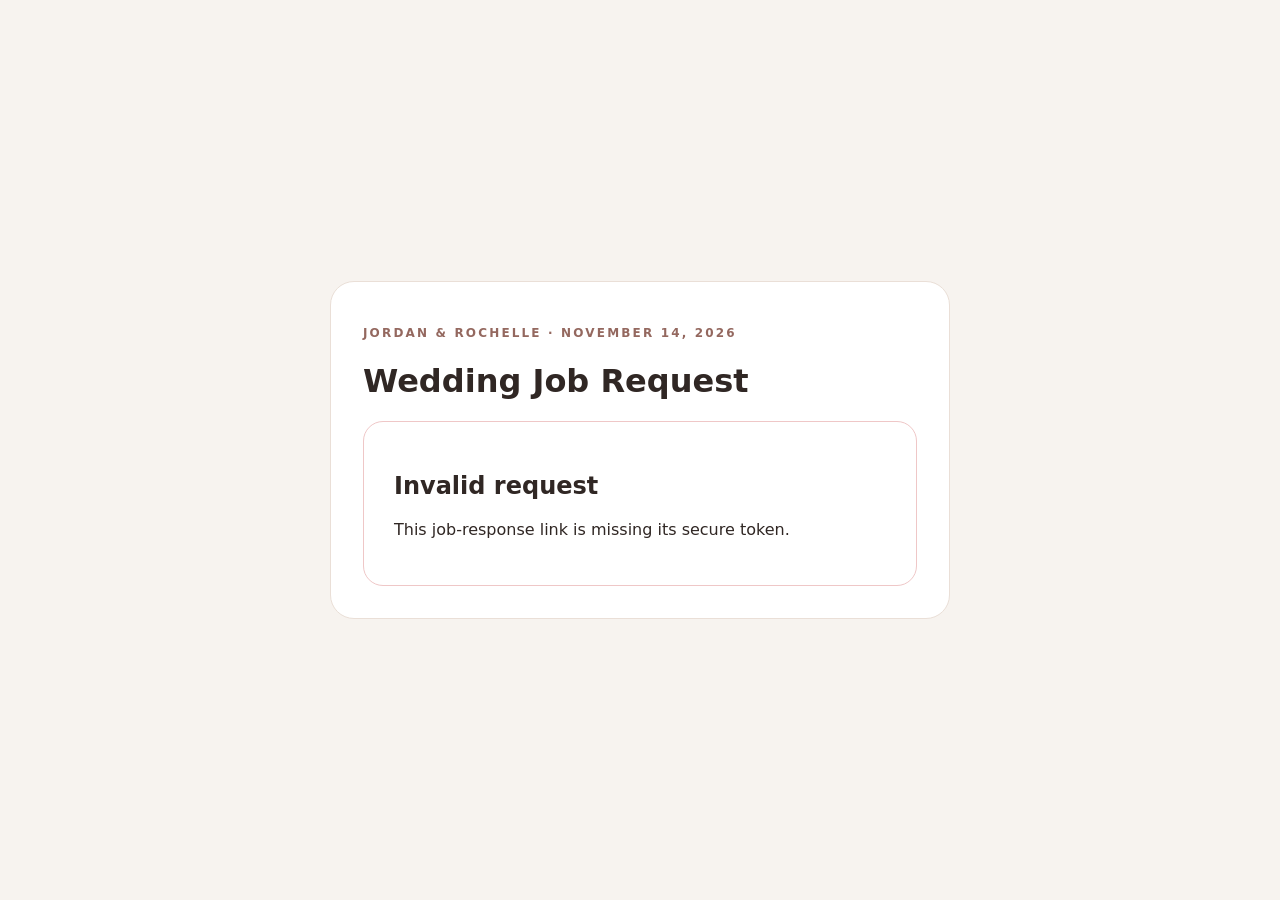
<file: job-response.html>
<!doctype html>
<html lang="en">
<head>
  <meta charset="UTF-8">
  <meta name="viewport" content="width=device-width,initial-scale=1">
  <meta name="robots" content="noindex,nofollow,noarchive">
  <meta name="referrer" content="no-referrer">
  <meta name="description" content="Wedding job response for Jordan and Rochelle">
  <title>Wedding Job Request · Jordan & Rochelle</title>
  <link rel="stylesheet" href="styles.css?v=1.1.3">
  <script src="config.js?v=1.1.3"></script>
</head>
<body>
  <div class="job-response-page">
    <main class="job-response-card">
      <p class="eyebrow">Jordan & Rochelle · November 14, 2026</p>
      <h1>Wedding Job Request</h1>
      <div id="job-response-content">
        <p>Choose how you'd like to respond to the wedding job request.</p>
        <div class="job-response-actions">
          <button class="primary" onclick="respondToJob('accepted')">Accept Job</button>
          <button class="secondary" onclick="respondToJob('declined')">Decline</button>
        </div>
      </div>
    </main>
  </div>
  <script>
    const cfg = window.WEDDING_CONFIG || {};
    const params = new URLSearchParams(location.search);
    const token = params.get('token') || '';
    const content = document.getElementById('job-response-content');

    if (!token) {
      content.innerHTML = '<div class="error-card"><h2>Invalid request</h2><p>This job-response link is missing its secure token.</p></div>';
    }

    async function respondToJob(action) {
      if (!token || !cfg.supabaseUrl || !cfg.supabaseAnonKey) return;
      const label = action === 'accepted' ? 'accept' : 'decline';
      if (!confirm(`Are you sure you want to ${label} this wedding job?`)) return;
      content.innerHTML = '<div class="loading-card">Saving your response…</div>';
      try {
        const response = await fetch(`${cfg.supabaseUrl}/functions/v1/job-response`, {
          method: 'POST',
          headers: {
            'Content-Type': 'application/json',
            'apikey': cfg.supabaseAnonKey
          },
          body: JSON.stringify({ token, action })
        });
        const result = await response.json().catch(() => ({}));
        if (!response.ok) throw new Error(result.error || 'Could not save your response.');
        const verb = action === 'accepted' ? 'accepted' : 'declined';
        content.innerHTML = `<div class="success-card"><div class="big-icon">♥</div><h2>Thank you!</h2><p>You have ${verb} <strong>${escapeHtml(result.job_title || 'the wedding job')}</strong>.</p><p>Jordan and Rochelle will see your response in their Wedding Command Center.</p><a class="secondary response-home-link" href="/">Return to Wedding Website</a></div>`;
      } catch (error) {
        content.innerHTML = `<div class="error-card"><h2>We couldn't save that response.</h2><p>${escapeHtml(error.message)}</p><button class="primary" onclick="location.reload()">Try Again</button></div>`;
      }
    }

    function escapeHtml(value='') {
      return String(value).replace(/[&<>'"]/g, c => ({'&':'&amp;','<':'&lt;','>':'&gt;',"'":'&#39;','"':'&quot;'}[c]));
    }
  </script>
</body>
</html>
</file>
<file: styles.css>
:root{font-family:Inter,ui-sans-serif,system-ui,-apple-system,BlinkMacSystemFont,"Segoe UI",sans-serif;color:#302724;background:#fffaf6;font-synthesis:none}*{box-sizing:border-box}body{margin:0;min-width:320px}button,input,textarea{font:inherit}button{cursor:pointer}.splash{min-height:100vh;display:grid;place-items:center;padding:24px;background:linear-gradient(135deg,#c9b1a6,#745f58);position:relative}.splash-overlay{position:absolute;inset:0;background:radial-gradient(circle at top,rgba(255,255,255,.22),transparent 55%)}.splash-card{position:relative;z-index:1;text-align:center;background:rgba(255,250,246,.93);padding:56px 38px;border-radius:28px;box-shadow:0 24px 70px rgba(35,25,22,.25);max-width:720px;width:100%}.splash h1{font-family:Georgia,serif;font-weight:400;font-size:clamp(3rem,8vw,6rem);margin:10px 0}.splash h1 span,.brand span{color:#9f675f}.eyebrow{text-transform:uppercase;letter-spacing:.18em;font-size:.75rem;font-weight:700;color:#94685f}.date{font-family:Georgia,serif;font-size:1.45rem}.location{display:flex;justify-content:center;align-items:center;gap:8px;color:#665650}.primary{border:0;border-radius:999px;background:#82584f;color:white;padding:14px 24px;font-weight:700;box-shadow:0 10px 25px rgba(130,88,79,.2)}.primary.large{padding:17px 30px;margin-top:18px}.site-header{position:sticky;top:0;z-index:10;display:flex;align-items:center;justify-content:space-between;padding:18px clamp(20px,5vw,70px);background:rgba(255,250,246,.94);backdrop-filter:blur(14px);border-bottom:1px solid #eadfd8}.brand{border:0;background:none;font-family:Georgia,serif;font-size:1.35rem}.desktop-nav{display:flex;gap:24px}.desktop-nav button,.mobile-nav button,footer button{border:0;background:none;color:#4e403c}.menu-button{display:none;border:0;background:none}.mobile-nav{display:none}.hero{max-width:1180px;margin:auto;min-height:62vh;display:grid;grid-template-columns:1fr 1fr;gap:50px;align-items:center;padding:70px 24px}.hero h2,.page-heading h2{font:400 clamp(2.5rem,6vw,4.6rem)/1 Georgia,serif;margin:10px 0 20px}.lead{font-size:1.1rem;line-height:1.8;color:#655651;max-width:620px}.hero-photo{min-height:420px;border-radius:32px}.placeholder-photo,.album-placeholder{display:grid;place-items:center;text-align:center;background:linear-gradient(145deg,#e6d7cf,#cbb4aa);color:#6a534c;padding:20px}.quick-grid{max-width:1180px;margin:0 auto 80px;padding:0 24px;display:grid;grid-template-columns:repeat(4,1fr);gap:18px}.info-card{border:1px solid #eadfd8;background:#fff;padding:28px;text-align:left;border-radius:20px;box-shadow:0 10px 28px rgba(70,45,38,.06)}.info-card span{color:#9b665c}.info-card p,.muted{color:#75655f;line-height:1.6}.content-page{max-width:980px;margin:auto;padding:65px 24px 90px}.page-heading{text-align:center;margin-bottom:38px}.rsvp-form{background:white;border:1px solid #eadfd8;border-radius:24px;padding:clamp(22px,5vw,44px);box-shadow:0 16px 45px rgba(68,43,35,.07)}.form-grid{display:grid;grid-template-columns:repeat(2,1fr);gap:18px;margin-bottom:30px}.field{display:flex;flex-direction:column;gap:8px}.field.wide{grid-column:1/-1}.field span{font-weight:700;font-size:.9rem}.field input,.field textarea{width:100%;border:1px solid #d8c9c2;border-radius:12px;padding:13px;background:#fffdfb}.choice-row{display:flex;gap:24px;flex-wrap:wrap;margin:16px 0 30px}.choice-row label{background:#f8efea;border-radius:14px;padding:14px 16px}.success-card,.empty-state{text-align:center;background:#fff;border:1px solid #eadfd8;border-radius:24px;padding:55px 30px}.success-card svg,.empty-state svg{color:#9b665c}.detail-card{display:flex;gap:20px;align-items:flex-start;background:white;border:1px solid #eadfd8;border-radius:20px;padding:26px;margin:16px 0}.detail-card svg{color:#9b665c;flex:none}.photo-grid{display:grid;grid-template-columns:repeat(3,1fr);gap:16px}.album-placeholder{aspect-ratio:1;border-radius:18px}.countdown-card{display:flex;align-items:center;justify-content:center;gap:18px;background:#82584f;color:#fff;border-radius:22px;padding:28px;margin-bottom:25px}.countdown-card strong{display:block;font:400 2rem Georgia,serif}.countdown-card span{opacity:.85}.admin-grid{display:grid;grid-template-columns:repeat(3,1fr);gap:16px}.admin-card{background:#fff;border:1px solid #eadfd8;border-radius:18px;padding:22px}.admin-card p{color:#75655f}footer{display:flex;gap:8px;align-items:center;justify-content:center;flex-wrap:wrap;border-top:1px solid #eadfd8;padding:24px;color:#6b5a54}footer button{text-decoration:underline;margin-left:14px}@media(max-width:780px){.desktop-nav{display:none}.menu-button{display:block}.mobile-nav{display:flex;position:sticky;top:69px;z-index:9;flex-direction:column;background:#fffaf6;border-bottom:1px solid #eadfd8;padding:12px 24px}.mobile-nav button{text-align:left;padding:12px 0}.hero{grid-template-columns:1fr;padding-top:45px}.hero-photo{min-height:300px}.quick-grid{grid-template-columns:1fr 1fr}.photo-grid,.admin-grid{grid-template-columns:1fr 1fr}}@media(max-width:520px){.splash-card{padding:42px 22px}.quick-grid,.form-grid,.photo-grid,.admin-grid{grid-template-columns:1fr}.field.wide{grid-column:auto}.choice-row{flex-direction:column}.hero h2,.page-heading h2{font-size:2.7rem}}
.big-icon{font-size:2rem;line-height:1}

.login-card{max-width:520px;margin:auto;background:#fff;border:1px solid #eadfd8;border-radius:24px;padding:34px;display:grid;gap:18px}.secondary{border:1px solid #cdbab1;border-radius:999px;background:#fff;color:#5d4943;padding:12px 20px;font-weight:700}.admin-top{display:flex;justify-content:space-between;align-items:start;gap:20px}.admin-top h2{font:400 clamp(2.2rem,5vw,4rem)/1 Georgia,serif;margin:8px 0}.stat-grid{display:grid;grid-template-columns:repeat(4,1fr);gap:14px;margin:20px 0}.stat-card{background:#fff;border:1px solid #eadfd8;border-radius:18px;padding:20px;text-align:center}.stat-card strong{display:block;font:400 2rem Georgia,serif}.stat-card span{color:#75655f}.admin-actions{display:flex;gap:12px;flex-wrap:wrap;margin:22px 0}.admin-section{background:#fff;border:1px solid #eadfd8;border-radius:20px;padding:24px;margin:18px 0}.table-wrap{overflow:auto}table{width:100%;border-collapse:collapse;min-width:650px}th,td{text-align:left;padding:12px;border-bottom:1px solid #eee2dc;font-size:.92rem}th{color:#6b5750}.error{color:#9c2f2f;background:#fff0f0;border-radius:10px;padding:10px}.error-card{background:#fff;border:1px solid #efc7c7;border-radius:20px;padding:30px}.rsvp-form button:disabled{opacity:.65;cursor:wait}@media(max-width:780px){.stat-grid{grid-template-columns:1fr 1fr}.admin-top{align-items:center}}@media(max-width:460px){.stat-grid{grid-template-columns:1fr}}

.admin-header{justify-content:space-between}.private-label{font-size:.82rem;font-weight:700;letter-spacing:.08em;text-transform:uppercase;color:#75655f;background:#f1e6e0;padding:8px 12px;border-radius:999px}@media(max-width:520px){.private-label{font-size:.67rem}.admin-header{gap:12px}}

/* Command Center v1 */
.command-layout{display:grid;grid-template-columns:250px minmax(0,1fr);min-height:calc(100vh - 132px);background:#f7f1ed}.command-sidebar{background:#342a27;color:#fff;padding:24px 14px;display:flex;flex-direction:column;gap:7px}.sidebar-wedding{padding:10px 14px 22px;border-bottom:1px solid rgba(255,255,255,.13);margin-bottom:9px}.sidebar-wedding span{display:block;text-transform:uppercase;letter-spacing:.12em;font-size:.68rem;opacity:.65}.sidebar-wedding strong{display:block;margin-top:6px;font-family:Georgia,serif;font-size:1.2rem}.sidebar-button,.sidebar-signout{border:0;background:transparent;color:rgba(255,255,255,.78);border-radius:12px;display:grid;grid-template-columns:26px 1fr auto;align-items:center;gap:8px;text-align:left;padding:12px 13px;font-weight:700}.sidebar-button:hover,.sidebar-button.active{background:rgba(255,255,255,.12);color:#fff}.sidebar-button b{background:#b86e62;color:#fff;border-radius:999px;padding:2px 8px;font-size:.75rem}.sidebar-icon{font-size:1rem;text-align:center}.sidebar-signout{margin-top:auto;display:block;border:1px solid rgba(255,255,255,.2)}.command-main{padding:clamp(22px,4vw,48px);min-width:0}.command-mobile-nav{display:none}.admin-view{max-width:1250px;margin:auto}.view-heading{display:flex;justify-content:space-between;gap:20px;align-items:flex-start;margin-bottom:28px}.view-heading h1{font:400 clamp(2.1rem,4vw,3.4rem)/1 Georgia,serif;margin:7px 0 10px}.view-heading p{margin:0;color:#75655f}.private-countdown{display:flex;align-items:baseline;gap:14px;background:linear-gradient(135deg,#82584f,#a66f63);color:#fff;border-radius:22px;padding:22px 28px;margin-bottom:20px;box-shadow:0 12px 30px rgba(85,49,43,.18)}.private-countdown span{text-transform:uppercase;letter-spacing:.11em;font-size:.72rem;opacity:.78}.private-countdown strong{font:400 2.5rem Georgia,serif}.private-countdown em{font-style:normal;opacity:.9}.metric-grid{display:grid;grid-template-columns:repeat(5,minmax(0,1fr));gap:13px}.metric-card{background:#fff;border:1px solid #eadfd8;border-radius:18px;padding:20px;min-width:0}.metric-card>span,.metric-card small{display:block;color:#75655f}.metric-card>span{font-weight:700;font-size:.82rem}.metric-card strong{display:block;font:400 2.2rem Georgia,serif;margin:9px 0 5px}.metric-card small{font-size:.72rem}.metric-alert{border-color:#d49b91;background:#fff8f6}.attention-grid{display:grid;grid-template-columns:minmax(280px,.8fr) minmax(360px,1.2fr);gap:18px;margin-top:18px}.admin-panel{background:#fff;border:1px solid #eadfd8;border-radius:20px;padding:22px;overflow:hidden}.panel-heading{display:flex;align-items:center;justify-content:space-between;gap:16px;margin-bottom:10px}.panel-heading h2{font:400 1.45rem Georgia,serif;margin:0}.panel-heading button{border:0;background:none;color:#82584f;font-weight:700}.attention-item{width:100%;display:flex;justify-content:space-between;gap:15px;border:0;border-top:1px solid #eee2dc;background:none;text-align:left;padding:16px 0}.attention-item b{color:#82584f}.recent-row{display:flex;align-items:center;justify-content:space-between;gap:15px;padding:13px 0;border-top:1px solid #eee2dc}.recent-row strong,.recent-row span{display:block}.recent-row span{font-size:.78rem;color:#75655f;margin-top:3px}.status-pill{display:inline-flex;align-items:center;border-radius:999px;padding:5px 9px;font-size:.7rem;font-weight:800;white-space:nowrap;background:#eee7e3;color:#65554f}.status-verified,.status-responded,.status-attending{background:#e3f2e9;color:#285a3b}.status-needs_review{background:#fff0d7;color:#7b5512}.status-rejected,.status-declined,.status-cancelled{background:#f9e1e1;color:#822e2e}.status-invited{background:#e8edf6;color:#38527f}.review-list{display:grid;gap:18px}.review-card{background:#fff;border:1px solid #eadfd8;border-radius:22px;padding:24px}.review-card-top{display:flex;align-items:flex-start;justify-content:space-between;gap:18px}.review-card-top h2{font:400 1.65rem Georgia,serif;margin:0 0 5px}.review-card-top p{margin:0;color:#75655f}.review-details{display:grid;grid-template-columns:repeat(4,1fr);gap:14px;margin:20px 0}.review-details>div{background:#faf5f2;border-radius:13px;padding:13px}.review-details span,.review-notes span,.match-row label>span{display:block;font-size:.7rem;text-transform:uppercase;letter-spacing:.08em;color:#8a7770;font-weight:800;margin-bottom:6px}.review-details strong{font-size:.88rem;line-height:1.5}.review-notes{border-left:3px solid #c99e93;padding-left:14px;margin:16px 0}.review-notes p{margin:0}.match-row{display:grid;grid-template-columns:1fr auto;gap:12px;align-items:end;background:#f7efeb;padding:16px;border-radius:15px}.match-row select,.toolbar input,.command-mobile-nav select{width:100%;border:1px solid #d8c9c2;border-radius:11px;padding:11px;background:#fff}.review-actions{display:flex;gap:10px;flex-wrap:wrap;margin-top:12px}.danger-button{border:1px solid #dca8a8;border-radius:999px;background:#fff5f5;color:#8d2d2d;padding:11px 18px;font-weight:700}.toolbar{margin-bottom:16px}.toolbar input{max-width:440px}.admin-empty{background:#fff}.loading-card{background:#fff;border:1px solid #eadfd8;border-radius:20px;padding:45px;text-align:center}.modal-backdrop{position:fixed;inset:0;z-index:100;background:rgba(30,22,20,.62);display:grid;place-items:center;padding:18px}.modal-card{width:min(720px,100%);max-height:92vh;overflow:auto;background:#fffaf6;border-radius:22px;padding:25px;box-shadow:0 25px 80px rgba(0,0,0,.3)}.modal-heading{display:flex;align-items:center;justify-content:space-between;margin-bottom:20px}.modal-heading h2{font:400 1.8rem Georgia,serif;margin:0}.modal-heading button{border:0;background:none;font-size:2rem}.modal-actions{display:flex;justify-content:flex-end;gap:10px}.checkbox-field{flex-direction:row;align-items:center}.checkbox-field input{width:auto}.checkbox-field span{font-weight:600}.admin-panel small{color:#75655f}
@media(max-width:1080px){.metric-grid{grid-template-columns:repeat(3,1fr)}.review-details{grid-template-columns:repeat(2,1fr)}}
@media(max-width:820px){.command-layout{display:block}.command-sidebar{display:none}.command-main{padding:24px 16px}.command-mobile-nav{display:block;margin-bottom:22px}.command-mobile-nav label{display:flex;flex-direction:column;gap:7px;font-weight:700}.attention-grid{grid-template-columns:1fr}.metric-grid{grid-template-columns:repeat(2,1fr)}}
@media(max-width:560px){.view-heading{display:block}.view-heading .primary,.view-heading .secondary{margin-top:14px}.metric-grid,.review-details{grid-template-columns:1fr}.match-row{grid-template-columns:1fr}.review-card{padding:18px}.private-countdown{flex-wrap:wrap}.modal-card .form-grid{grid-template-columns:1fr}.modal-actions{flex-direction:column-reverse}.modal-actions button{width:100%}}

/* Command Center v2 */
.heading-actions{display:flex;gap:10px;flex-wrap:wrap;justify-content:flex-end}.review-toolbar{display:flex;align-items:center;justify-content:space-between;gap:18px;margin-bottom:14px}.review-toolbar input{width:min(440px,100%);border:1px solid #d8c9c2;border-radius:12px;padding:12px;background:#fff}.review-toolbar span{color:#75655f;font-size:.85rem}.review-split{display:grid;grid-template-columns:310px minmax(0,1fr);gap:18px;align-items:start}.review-queue{background:#fff;border:1px solid #eadfd8;border-radius:20px;padding:8px;max-height:70vh;overflow:auto;position:sticky;top:20px}.queue-item{width:100%;display:block;text-align:left;border:0;background:transparent;border-radius:13px;padding:14px}.queue-item:hover,.queue-item.active{background:#f3e7e2}.queue-item strong,.queue-item span{display:block}.queue-item span{font-size:.76rem;color:#75655f;margin-top:5px;line-height:1.35}.queue-empty{padding:18px}.review-card-detail{margin:0}.table-actions{display:flex;gap:10px}.table-actions button{border:0;background:none;color:#82584f;font-weight:800;padding:3px}.table-actions .danger-text{color:#9a3e3e}.field select{width:100%;border:1px solid #d8c9c2;border-radius:11px;padding:11px;background:#fff;font:inherit}.toast-region{position:fixed;z-index:300;right:18px;bottom:18px;display:grid;gap:10px;pointer-events:none}.toast{max-width:min(420px,calc(100vw - 36px));background:#332a27;color:#fff;border-radius:13px;padding:13px 17px;box-shadow:0 14px 40px rgba(0,0,0,.25);opacity:0;transform:translateY(12px);transition:.22s ease}.toast.show{opacity:1;transform:none}.toast-error{background:#8d2d2d}
@media(max-width:980px){.review-split{grid-template-columns:260px minmax(0,1fr)}}
@media(max-width:760px){.review-split{grid-template-columns:1fr}.review-queue{position:static;max-height:250px}.review-toolbar{align-items:flex-start;flex-direction:column}.heading-actions{justify-content:flex-start}.view-heading{gap:14px}}

/* Command Center v0.3.0 — Guest Profiles */
.guest-toolbar{display:flex;align-items:center;justify-content:space-between;gap:16px;margin-bottom:14px}.guest-toolbar input{width:min(560px,100%);border:1px solid #d8c9c2;border-radius:12px;padding:12px;background:#fff}.guest-toolbar span{color:#75655f;font-size:.85rem}.guest-split{display:grid;grid-template-columns:330px minmax(0,1fr);gap:18px;align-items:start}.guest-list{background:#fff;border:1px solid #eadfd8;border-radius:20px;padding:8px;max-height:72vh;overflow:auto;position:sticky;top:20px}.guest-list-item{width:100%;display:grid;grid-template-columns:40px minmax(0,1fr) auto;align-items:center;gap:10px;text-align:left;border:0;background:transparent;border-radius:14px;padding:12px}.guest-list-item:hover,.guest-list-item.active{background:#f3e7e2}.guest-avatar{display:grid;place-items:center;width:40px;height:40px;border-radius:50%;background:#ead9d2;color:#69463f;font:600 1.15rem Georgia,serif}.guest-list-copy{min-width:0}.guest-list-copy strong,.guest-list-copy small{display:block}.guest-list-copy strong{overflow:hidden;text-overflow:ellipsis;white-space:nowrap}.guest-list-copy small{color:#75655f;font-size:.73rem;line-height:1.35;margin-top:4px}.guest-list-item .status-pill{font-size:.62rem;padding:4px 7px}.guest-empty{padding:18px}.guest-profile-card{background:#fff;border:1px solid #eadfd8;border-radius:22px;padding:26px}.guest-profile-header{display:flex;align-items:flex-start;justify-content:space-between;gap:18px;padding-bottom:22px;border-bottom:1px solid #eee2dc}.guest-profile-header h2{font:400 clamp(1.9rem,3vw,2.7rem) Georgia,serif;margin:4px 0 10px}.profile-pills{display:flex;gap:7px;flex-wrap:wrap}.profile-actions{display:flex;gap:8px;flex-wrap:wrap;justify-content:flex-end}.profile-info-grid{display:grid;grid-template-columns:repeat(2,minmax(0,1fr));gap:12px;margin:20px 0}.profile-info{background:#faf5f2;border-radius:14px;padding:15px}.profile-info span{display:block;font-size:.68rem;text-transform:uppercase;letter-spacing:.08em;color:#8a7770;font-weight:800;margin-bottom:7px}.profile-info strong{font-size:.9rem;line-height:1.5}.profile-section{padding:20px 0;border-top:1px solid #eee2dc}.profile-section-heading{display:flex;align-items:center;justify-content:space-between;gap:12px;margin-bottom:12px}.profile-section-heading h3{font:400 1.3rem Georgia,serif;margin:0}.profile-section-heading button{border:0;background:none;color:#82584f;font-weight:800}.private-note-copy{white-space:pre-wrap}.assignment-list{display:grid;gap:10px}.assignment-row{display:flex;align-items:center;justify-content:space-between;gap:16px;background:#faf5f2;border-radius:14px;padding:14px}.assignment-row strong,.assignment-row span{display:block}.assignment-row span{font-size:.78rem;color:#75655f;margin-top:4px}.assignment-row-actions{display:flex;align-items:center;gap:10px}.assignment-row-actions button{border:0;background:none;font-weight:800}.activity-list{display:grid}.activity-row{display:grid;grid-template-columns:18px 1fr;gap:10px;position:relative;padding:8px 0 15px}.activity-row:not(:last-child)::before{content:"";position:absolute;left:6px;top:22px;bottom:-2px;width:2px;background:#eadfd8}.activity-dot{width:12px;height:12px;border-radius:50%;background:#a66f63;margin-top:4px;z-index:1}.activity-row strong,.activity-row p,.activity-row small{display:block}.activity-row p{margin:3px 0;color:#75655f}.activity-row small{color:#96847d;font-size:.72rem}
@media(max-width:1000px){.guest-split{grid-template-columns:270px minmax(0,1fr)}}
@media(max-width:760px){.guest-split{grid-template-columns:1fr}.guest-list{position:static;max-height:280px}.guest-toolbar{align-items:flex-start;flex-direction:column}.guest-profile-header{flex-direction:column}.profile-actions{justify-content:flex-start}.profile-info-grid{grid-template-columns:1fr}}
@media(max-width:520px){.guest-profile-card{padding:18px}.assignment-row{align-items:flex-start;flex-direction:column}.assignment-row-actions{width:100%;justify-content:space-between}}

/* Command Center v0.4.0 — Wedding Jobs */
.job-metric-grid{display:grid;grid-template-columns:repeat(4,minmax(0,1fr));gap:14px;margin:0 0 18px}.job-toolbar{display:flex;align-items:center;justify-content:space-between;gap:16px;margin-bottom:14px}.job-toolbar input{width:min(560px,100%);border:1px solid #d8c9c2;border-radius:12px;padding:12px;background:#fff}.job-toolbar span{color:#75655f;font-size:.85rem}.job-split{display:grid;grid-template-columns:320px minmax(0,1fr);gap:18px;align-items:start}.job-list{background:#fff;border:1px solid #eadfd8;border-radius:20px;padding:8px;max-height:72vh;overflow:auto;position:sticky;top:20px}.job-list-item{width:100%;display:grid;grid-template-columns:minmax(0,1fr) auto;gap:12px;align-items:center;text-align:left;border:0;background:transparent;border-radius:14px;padding:14px}.job-list-item:hover,.job-list-item.active{background:#f3e7e2}.job-list-copy{min-width:0}.job-list-copy strong,.job-list-copy small{display:block}.job-list-copy strong{overflow:hidden;text-overflow:ellipsis;white-space:nowrap}.job-list-copy small{color:#75655f;font-size:.74rem;margin-top:4px;overflow:hidden;text-overflow:ellipsis;white-space:nowrap}.job-list-count{border-radius:999px;padding:5px 8px;font-size:.68rem;font-weight:800;white-space:nowrap}.job-list-count.open{background:#fff0d7;color:#7b5512}.job-list-count.filled{background:#e3f2e9;color:#285a3b}.job-empty{padding:18px}.job-detail-card{background:#fff;border:1px solid #eadfd8;border-radius:22px;padding:26px}.job-detail-header{display:flex;align-items:flex-start;justify-content:space-between;gap:18px;padding-bottom:22px;border-bottom:1px solid #eee2dc}.job-detail-header h2{font:400 clamp(1.9rem,3vw,2.7rem) Georgia,serif;margin:4px 0 10px}.job-info-grid{display:grid;grid-template-columns:repeat(3,minmax(0,1fr));gap:12px;margin:20px 0}.job-description{margin:0;white-space:pre-wrap;line-height:1.65;color:#554944}.job-detail .assignment-row-actions button{border:0;background:none;color:#82584f;font-weight:800}.job-detail .assignment-row-actions .danger-text{color:#9a3e3e}
@media(max-width:1050px){.job-metric-grid{grid-template-columns:repeat(2,minmax(0,1fr))}.job-split{grid-template-columns:270px minmax(0,1fr)}.job-info-grid{grid-template-columns:repeat(2,minmax(0,1fr))}}
@media(max-width:760px){.job-split{grid-template-columns:1fr}.job-list{position:static;max-height:280px}.job-toolbar{align-items:flex-start;flex-direction:column}.job-detail-header{flex-direction:column}.job-info-grid{grid-template-columns:1fr}.job-metric-grid{grid-template-columns:repeat(2,minmax(0,1fr))}}
@media(max-width:520px){.job-detail-card{padding:18px}.job-metric-grid{grid-template-columns:1fr}}

/* Command Center v0.5.0 — Registry Manager */
.registry-metric-grid{display:grid;grid-template-columns:repeat(3,minmax(0,1fr));gap:14px;margin:0 0 18px}.registry-toolbar{display:flex;align-items:center;justify-content:space-between;gap:16px;margin-bottom:14px}.registry-toolbar input{width:min(560px,100%);border:1px solid #d8c9c2;border-radius:12px;padding:12px;background:#fff}.registry-toolbar span{color:#75655f;font-size:.85rem}.registry-split{display:grid;grid-template-columns:320px minmax(0,1fr);gap:18px;align-items:start}.registry-list{background:#fff;border:1px solid #eadfd8;border-radius:20px;padding:8px;max-height:72vh;overflow:auto;position:sticky;top:20px}.registry-list-item{width:100%;display:grid;grid-template-columns:minmax(0,1fr) auto;gap:10px;align-items:center;text-align:left;border:0;background:transparent;border-radius:14px;padding:14px}.registry-list-item:hover,.registry-list-item.active{background:#f3e7e2}.registry-list-copy{min-width:0}.registry-list-copy strong,.registry-list-copy small{display:block}.registry-list-copy strong{overflow:hidden;text-overflow:ellipsis;white-space:nowrap}.registry-list-copy small{color:#75655f;font-size:.74rem;margin-top:4px;overflow:hidden;text-overflow:ellipsis;white-space:nowrap}.registry-visibility{display:inline-flex;align-items:center;border-radius:999px;padding:5px 9px;font-size:.67rem;font-weight:800;white-space:nowrap}.registry-visibility.visible{background:#e3f2e9;color:#285a3b}.registry-visibility.hidden{background:#f0ece9;color:#766862}.registry-empty{padding:18px}.registry-detail-card{background:#fff;border:1px solid #eadfd8;border-radius:22px;padding:26px}.registry-detail-header{display:flex;align-items:flex-start;justify-content:space-between;gap:18px;padding-bottom:22px;border-bottom:1px solid #eee2dc}.registry-detail-header h2{font:400 clamp(1.9rem,3vw,2.7rem) Georgia,serif;margin:4px 0 10px}.registry-detail-body{display:grid;grid-template-columns:220px minmax(0,1fr);gap:20px;padding-top:20px}.registry-detail-image img,.registry-large-placeholder{width:100%;aspect-ratio:1/1;object-fit:cover;border-radius:18px;background:#f4ebe6;border:1px solid #eadfd8}.registry-large-placeholder{display:grid;place-items:center;font-size:3.2rem}.registry-info-grid{margin-top:0}.registry-info-grid a{color:#82584f}.registry-action-grid{display:flex;gap:9px;flex-wrap:wrap}.registry-action-grid button:disabled{opacity:.45;cursor:not-allowed}.registry-preview-panel{margin-top:20px}.registry-preview-panel .panel-heading>div p{margin:4px 0 0}.registry-preview-grid{display:grid;grid-template-columns:repeat(auto-fill,minmax(190px,1fr));gap:12px}.registry-preview-card{border:1px solid #eadfd8;border-radius:14px;overflow:hidden;background:#fff}.registry-preview-card img,.registry-preview-placeholder{width:100%;aspect-ratio:4/3;object-fit:cover;background:#f5ece7}.registry-preview-placeholder{display:grid;place-items:center;font-size:2rem}.registry-preview-card div:last-child{padding:11px}.registry-preview-card strong,.registry-preview-card span{display:block}.registry-preview-card span{font-size:.72rem;color:#75655f;margin-top:4px}.public-registry-grid{display:grid;grid-template-columns:repeat(auto-fill,minmax(240px,1fr));gap:18px}.public-registry-card{background:#fff;border:1px solid #eadfd8;border-radius:20px;overflow:hidden;box-shadow:0 10px 28px rgba(64,44,37,.06)}.registry-image-wrap{width:100%;aspect-ratio:4/3;background:#f4ebe6;overflow:hidden}.registry-image-wrap img{width:100%;height:100%;object-fit:cover}.registry-image-placeholder,.registry-image-wrap.image-failed{display:grid;place-items:center;font-size:3rem}.public-registry-copy{padding:20px}.public-registry-copy h3{font:400 1.4rem Georgia,serif;margin:3px 0 9px}.public-registry-copy p{line-height:1.55}.registry-store{text-transform:uppercase;letter-spacing:.1em;font-size:.68rem;font-weight:800;color:#94685f;margin:0}.registry-link{display:inline-block;text-decoration:none;margin-top:8px}.field input[type=url]{width:100%}
@media(max-width:1000px){.registry-split{grid-template-columns:270px minmax(0,1fr)}.registry-detail-body{grid-template-columns:170px minmax(0,1fr)}}
@media(max-width:760px){.registry-split{grid-template-columns:1fr}.registry-list{position:static;max-height:280px}.registry-toolbar{align-items:flex-start;flex-direction:column}.registry-detail-header{flex-direction:column}.registry-detail-body{grid-template-columns:1fr}.registry-detail-image{max-width:280px}.registry-metric-grid{grid-template-columns:repeat(2,minmax(0,1fr))}}
@media(max-width:520px){.registry-detail-card{padding:18px}.registry-metric-grid{grid-template-columns:1fr}.registry-action-grid{display:grid}.registry-action-grid button{width:100%}}

/* v0.6.0 Photo Manager */
.photo-manager-split{display:grid;grid-template-columns:minmax(300px,430px) minmax(0,1fr);gap:18px;align-items:start}.photo-admin-grid{display:grid;grid-template-columns:repeat(2,minmax(0,1fr));gap:10px;max-height:720px;overflow:auto;padding-right:4px}.photo-admin-tile{padding:0;border:1px solid #eadfd8;background:#fff;border-radius:16px;overflow:hidden;text-align:left;cursor:pointer;transition:.16s ease}.photo-admin-tile:hover,.photo-admin-tile.active{border-color:#aa7c72;box-shadow:0 8px 24px rgba(76,50,43,.09);transform:translateY(-1px)}.photo-admin-tile>img,.photo-admin-tile>.photo-placeholder{width:100%;aspect-ratio:4/3;object-fit:cover;background:#f4ebe6;border-radius:0}.photo-placeholder{display:grid;place-items:center;font-size:2rem}.photo-tile-copy{display:block;padding:10px}.photo-tile-copy strong,.photo-tile-copy small{display:block}.photo-tile-copy strong{font-size:.83rem;white-space:nowrap;overflow:hidden;text-overflow:ellipsis}.photo-tile-copy small{font-size:.68rem;color:#786760;margin-top:4px}.photo-detail-card{background:#fff;border:1px solid #eadfd8;border-radius:22px;padding:26px}.photo-detail-image{padding:20px 0}.photo-detail-image img,.photo-detail-image .photo-placeholder{width:100%;max-height:560px;aspect-ratio:auto;object-fit:contain;border-radius:18px;background:#f5ece7}.photo-detail-image .photo-placeholder{height:360px}.photo-preview-panel{margin-top:20px}.photo-preview-grid{display:grid;grid-template-columns:repeat(auto-fill,minmax(180px,1fr));gap:12px}.photo-preview-grid figure,.public-photo-card{margin:0;background:#fff;border:1px solid #eadfd8;border-radius:17px;overflow:hidden}.photo-preview-grid img,.photo-preview-grid .photo-placeholder{width:100%;aspect-ratio:4/3;object-fit:cover;border-radius:0}.photo-preview-grid figcaption,.public-photo-card figcaption{padding:10px 12px;font-size:.8rem;color:#5f504b}.public-photo-grid{display:grid;grid-template-columns:repeat(auto-fill,minmax(250px,1fr));gap:18px}.public-photo-card{box-shadow:0 10px 28px rgba(64,44,37,.06)}.public-photo-card img{width:100%;aspect-ratio:4/3;object-fit:cover;display:block}.photo-load-failed{aspect-ratio:4/3;display:grid;place-items:center;background:#f5ece7;color:#816f67}.choice-card{display:flex;align-items:flex-start;gap:10px;padding:14px;border:1px solid #e7d9d2;border-radius:14px;background:#fbf7f5}.choice-card input{margin-top:3px}.choice-card span,.choice-card strong,.choice-card small{display:block}.choice-card small{margin-top:4px;color:#75655f;line-height:1.4}.field input[type=file]{background:#fff;padding:10px}
@media(max-width:900px){.photo-manager-split{grid-template-columns:1fr}.photo-admin-grid{grid-template-columns:repeat(3,minmax(0,1fr));max-height:420px}.photo-detail{min-width:0}}
@media(max-width:620px){.photo-admin-grid{grid-template-columns:repeat(2,minmax(0,1fr))}.photo-detail-card{padding:18px}.public-photo-grid{grid-template-columns:1fr}}

/* v0.6.1 homepage engagement photo */
.hero-engagement-photo{overflow:hidden;background:#efe5df;box-shadow:0 16px 45px rgba(68,43,35,.10)}
.hero-engagement-photo img{width:100%;height:100%;min-height:420px;display:block;object-fit:cover;border-radius:32px}
.favorite-photo-badge{background:#fff1c9;color:#765915}
@media(max-width:780px){.hero-engagement-photo img{min-height:300px}}


/* v0.6.2 */
.main-menu-button{margin:0 0 1.25rem}.people-name-grid{display:grid;grid-template-columns:repeat(2,minmax(0,1fr));gap:1rem;margin:1rem 0 1.5rem}
.map-card{overflow:hidden;border-radius:22px;box-shadow:var(--shadow);min-height:360px;background:#eee}.map-card iframe{border:0;width:100%;height:420px;display:block}
.public-details-copy{margin:1rem 0}.registry-link-row{display:flex;gap:.8rem;flex-wrap:wrap;margin-bottom:2rem}.registry-external{text-decoration:none;display:inline-flex;align-items:center}
.gift-list-heading{margin:2rem 0 1rem}.settings-form small{display:block;margin-top:.35rem;color:var(--muted)}
@media(max-width:700px){.people-name-grid{grid-template-columns:1fr}.map-card iframe{height:320px}}

.named-attendee-list{display:grid;gap:.55rem}.named-attendee-list>div{display:flex;justify-content:space-between;gap:1rem;padding:.7rem .85rem;border:1px solid var(--border);border-radius:12px}.named-attendee-list span{color:var(--muted);font-size:.9rem}

/* v0.6.3 */
.photo-skeleton,.photo-load-failed{min-height:220px;display:flex;flex-direction:column;align-items:center;justify-content:center;gap:.7rem;background:linear-gradient(110deg,#f2ece8 8%,#faf7f5 18%,#f2ece8 33%);border-radius:16px;color:var(--muted)}
.photo-load-failed{background:#faf6f3;border:1px dashed var(--border)}
.mini-button{padding:.45rem .7rem;font-size:.84rem}
.assignment-row-v063{align-items:flex-start}.assignment-row-v063 small{display:block;color:var(--muted);margin-top:.25rem}
.assignment-row-v063 .assignment-row-actions{flex-wrap:wrap;justify-content:flex-end}
.household-person-list{display:grid;gap:.8rem}.household-person-row{padding:1rem;border:1px solid var(--border);border-radius:14px}.household-person-row>div:first-child{display:flex;gap:.6rem;align-items:baseline;margin-bottom:.6rem}.household-person-row>div:first-child span{color:var(--muted);font-size:.9rem}
.job-response-page{min-height:100vh;display:grid;place-items:center;padding:24px;background:#f7f3ef}.job-response-card{width:min(620px,100%);background:white;border:1px solid #eadfd7;border-radius:24px;padding:32px;box-shadow:var(--shadow)}
.job-response-actions{display:flex;gap:.8rem;flex-wrap:wrap;margin-top:1.5rem}.response-home-link{display:inline-flex;text-decoration:none;margin-top:1rem}


/* v0.7.0 Settings */
.settings-stack{display:grid;gap:1rem}.settings-section{margin:0}.settings-section .panel-heading{margin-bottom:1rem}.settings-toggle-grid{display:grid;grid-template-columns:repeat(3,minmax(0,1fr));gap:.85rem}.settings-toggle{display:flex;align-items:center;gap:.8rem;border:1px solid var(--border);border-radius:14px;padding:1rem;cursor:pointer;background:var(--card)}.settings-toggle>input{position:absolute;opacity:0;pointer-events:none}.toggle-switch{width:44px;height:25px;border-radius:999px;background:#cfc5bf;position:relative;flex:none;transition:.18s}.toggle-switch:after{content:'';position:absolute;width:19px;height:19px;left:3px;top:3px;border-radius:50%;background:white;box-shadow:0 1px 4px rgba(0,0,0,.2);transition:.18s}.settings-toggle input:checked+.toggle-switch{background:#6e5045}.settings-toggle input:checked+.toggle-switch:after{transform:translateX(19px)}.settings-toggle strong,.settings-toggle small{display:block}.settings-toggle small{color:var(--muted);margin-top:.2rem;line-height:1.35}.settings-closed-message{margin-top:1rem}.settings-save-bar{position:sticky;bottom:12px;z-index:8;display:flex;align-items:center;gap:1rem;padding:1rem 1.15rem;border:1px solid var(--border);border-radius:16px;background:rgba(255,255,255,.96);box-shadow:var(--shadow);backdrop-filter:blur(8px)}.settings-save-bar span{color:var(--muted);font-size:.9rem}.admin-users-section{margin-top:1rem}.admin-users-list{display:grid;gap:.65rem}.admin-user-row{display:flex;align-items:center;justify-content:space-between;gap:1rem;border:1px solid var(--border);border-radius:14px;padding:.85rem 1rem}.admin-user-row strong,.admin-user-row span,.admin-user-row small{display:block}.admin-user-row span{color:var(--muted);font-size:.9rem;margin-top:.15rem}.admin-user-row small{font-size:.75rem;text-transform:uppercase;letter-spacing:.08em;margin-top:.25rem}.admin-user-actions{display:flex;gap:.45rem;flex-wrap:wrap;justify-content:flex-end}.settings-security-note{margin:1rem 0 0;color:var(--muted);font-size:.88rem}.login-link-button{border:0;background:transparent;text-decoration:underline;color:var(--muted);padding:.65rem;margin-top:.25rem}.photo-error:after{content:'Photo unavailable';display:grid;place-items:center;min-height:220px;color:var(--muted)}.photo-error img{display:none}
@media(max-width:850px){.settings-toggle-grid{grid-template-columns:1fr}.settings-save-bar{position:static}.admin-user-row{align-items:flex-start;flex-direction:column}.admin-user-actions{justify-content:flex-start}}


/* v0.7.1 */
.review-tabs-v071{display:flex;gap:.65rem;margin:0 0 1rem;flex-wrap:wrap}.review-tabs-v071 button{border:1px solid var(--border);background:var(--card);border-radius:999px;padding:.7rem 1rem;font-weight:700}.review-tabs-v071 button.active{box-shadow:inset 0 0 0 2px currentColor}.review-tabs-v071 button span{margin-left:.35rem;opacity:.65}
.queue-item small{display:block;margin-top:.25rem;color:var(--muted)}.linked-household-v071{display:flex;justify-content:space-between;gap:1rem;padding:.8rem 1rem;background:var(--soft);border-radius:12px;margin-bottom:1rem}.linked-household-v071 span{color:var(--muted)}
.review-people-v071{display:grid;gap:.5rem}.review-people-v071>div{display:flex;justify-content:space-between;gap:1rem;border:1px solid var(--border);border-radius:10px;padding:.65rem .8rem}.review-people-v071 span{color:var(--muted);font-size:.9rem}
.modal-wide-v071{width:min(900px,calc(100vw - 28px))}.merge-compare-v071{display:grid;grid-template-columns:1fr auto 1fr;gap:1rem;align-items:stretch;margin:1rem 0}.merge-compare-v071 section{border:1px solid var(--border);border-radius:16px;padding:1rem;background:var(--card)}.merge-compare-v071 h3{margin:.25rem 0 .8rem}.merge-compare-v071 dl{margin:0;display:grid;grid-template-columns:max-content 1fr;gap:.4rem .8rem}.merge-compare-v071 dt{color:var(--muted)}.merge-compare-v071 dd{margin:0}.merge-arrow-v071{align-self:center;font-size:1.7rem;opacity:.5}.merge-choice-v071{border:1px solid var(--border);border-radius:14px;padding:1rem;margin:1rem 0}.merge-choice-v071 legend{font-weight:800;padding:0 .4rem}.merge-choice-v071 label{display:flex;gap:.7rem;align-items:flex-start;padding:.65rem 0}.merge-choice-v071 label+label{border-top:1px solid var(--border)}.merge-choice-v071 small{display:block;color:var(--muted);margin-top:.2rem}.merge-note-v071{background:var(--soft);border-radius:12px;padding:.85rem 1rem}
.gift-list-intro-v071{margin:1.4rem 0 1rem}.gift-list-intro-v071 h3{margin-bottom:.25rem}.registry-claim-card-v071{position:relative}.registry-card-status-v071{display:flex;justify-content:flex-end}.gift-claimed-v071,.gift-available-v071{display:inline-flex;padding:.3rem .6rem;border-radius:999px;font-size:.78rem;font-weight:800}.gift-claimed-v071{background:#eee9e5}.gift-available-v071{background:#edf3ed}.claimed-message-v071{padding:.8rem;border-radius:12px;background:var(--soft);display:grid;gap:.15rem}.claimed-message-v071 span{color:var(--muted);font-size:.9rem}.registry-example-link-v071{display:inline-block;margin-top:.75rem;font-size:.9rem}.registry-claim-card-v071.claimed .registry-image-wrap{opacity:.78}.guest-claim-modal-v071 .modal-card{width:min(560px,calc(100vw - 28px))}.gift-claim-success-v071{text-align:center}.gift-claim-success-v071 .primary{margin-top:1rem}
.registry-visibility.claimed{background:#eee9e5;color:inherit}.registry-preview-card.claimed{opacity:.78}.registry-claim-admin-v071{background:var(--soft);padding:1rem;border-radius:14px}.registry-claim-admin-v071 .secondary{margin-top:1rem}
@media(max-width:760px){.merge-compare-v071{grid-template-columns:1fr}.merge-arrow-v071{transform:rotate(90deg);justify-self:center}.merge-compare-v071 dl{grid-template-columns:1fr}.linked-household-v071{flex-direction:column;gap:.2rem}}

/* v0.7.2 */
.duplicate-rsvp-panel-v072{
  display:flex;
  justify-content:space-between;
  gap:1rem;
  align-items:center;
  margin-top:1.25rem;
  padding:1rem;
  border:1px solid #d9b8b4;
  border-radius:14px;
  background:#fff8f7;
}
.duplicate-rsvp-panel-v072 strong{display:block;margin-bottom:.25rem}
.duplicate-rsvp-panel-v072 p{margin:0;color:var(--muted)}
@media(max-width:700px){
  .duplicate-rsvp-panel-v072{align-items:stretch;flex-direction:column}
}


/* v0.8.0 Wedding Summary */
.summary-page-v080{padding-bottom:2rem}
.summary-hero-v080{
  display:flex;justify-content:space-between;align-items:center;gap:1.5rem;
  padding:1.3rem 1.5rem;margin-bottom:1rem;border-radius:20px;
  background:var(--card);border:1px solid var(--border);box-shadow:var(--shadow)
}
.summary-hero-v080>div:first-child{display:grid;gap:.25rem}
.summary-hero-v080>div:first-child>span{color:var(--muted);font-size:.85rem;text-transform:uppercase;letter-spacing:.08em;font-weight:800}
.summary-hero-v080>div:first-child>strong{font-family:Georgia,serif;font-size:1.55rem}
.summary-hero-v080>div:first-child>small{color:var(--muted);font-size:.95rem}
.summary-countdown-v080{min-width:120px;text-align:center;padding:.8rem 1rem;border-radius:16px;background:var(--soft)}
.summary-countdown-v080 strong{display:block;font-family:Georgia,serif;font-size:2rem;line-height:1}
.summary-countdown-v080 span{display:block;margin-top:.35rem;color:var(--muted);font-size:.85rem;font-weight:700}
.summary-metric-grid-v080{display:grid;grid-template-columns:repeat(4,minmax(0,1fr));gap:1rem;margin-bottom:1rem}
.summary-two-column-v080{display:grid;grid-template-columns:repeat(2,minmax(0,1fr));gap:1rem;margin-bottom:1rem}
.summary-two-column-v080>.admin-panel{min-width:0}
.summary-attention-list-v080{display:grid;gap:.55rem}
.summary-attention-list-v080 button,.summary-detail-list-v080 button{
  width:100%;display:flex;align-items:center;justify-content:space-between;gap:1rem;text-align:left;
  border:1px solid var(--border);background:var(--card);border-radius:13px;padding:.8rem .9rem
}
.summary-attention-list-v080 button:hover,.summary-detail-list-v080 button:hover{transform:translateY(-1px)}
.summary-attention-list-v080 button span,.summary-detail-list-v080 button span{display:grid;gap:.2rem}
.summary-attention-list-v080 small,.summary-detail-list-v080 small{color:var(--muted);font-size:.86rem}
.summary-all-clear-v080{text-align:center;padding:1.4rem;border-radius:15px;background:var(--soft)}
.summary-all-clear-v080>div{font-size:1.7rem;margin-bottom:.3rem}
.summary-all-clear-v080 p{margin:.35rem 0 0;color:var(--muted)}
.summary-progress-number-v080{display:flex;align-items:baseline;gap:.85rem}
.summary-progress-number-v080 strong{font-family:Georgia,serif;font-size:2.4rem}
.summary-progress-number-v080 span{color:var(--muted)}
.summary-progress-track-v080{height:10px;border-radius:999px;background:var(--soft);overflow:hidden;margin:.75rem 0 1rem}
.summary-progress-track-v080 span{display:block;height:100%;background:currentColor;border-radius:999px}
.summary-mini-grid-v080{display:grid;grid-template-columns:repeat(2,minmax(0,1fr));gap:.65rem;margin:.8rem 0}
.summary-mini-grid-v080>div{padding:.75rem .85rem;border:1px solid var(--border);border-radius:12px;background:var(--card)}
.summary-mini-grid-v080 span{display:block;color:var(--muted);font-size:.82rem;margin-bottom:.2rem}
.summary-mini-grid-v080 strong{font-size:1.15rem}
.summary-section-button-v080{margin-top:.35rem}
.summary-detail-list-v080{display:grid;gap:.5rem;margin-top:.65rem}
.summary-subheading-v080{font-size:.82rem;text-transform:uppercase;letter-spacing:.08em;color:var(--muted);font-weight:800;margin:1rem 0 .35rem}
.summary-status-v080{display:inline-flex;align-items:center;gap:.25rem;white-space:nowrap;font-size:.78rem;font-weight:800;padding:.3rem .55rem;border-radius:999px}
.summary-status-v080.good{background:#edf3ed}
.summary-status-v080.attention{background:#fff0eb}
.summary-switch-list-v080{display:grid;gap:.45rem;margin-top:.8rem}
.summary-switch-list-v080>div{display:flex;align-items:center;justify-content:space-between;gap:1rem;padding:.65rem .75rem;border-bottom:1px solid var(--border)}
.summary-switch-list-v080>div:last-child{border-bottom:0}
.summary-empty-v080{color:var(--muted);margin:.8rem 0}
.summary-public-copy-v080{margin-top:1rem;padding:1rem;border-radius:14px;background:var(--soft)}
.summary-public-copy-v080>span{display:block;color:var(--muted);font-size:.82rem;margin-bottom:.25rem}
.summary-public-copy-v080>strong{display:block;margin-bottom:.35rem}
.summary-public-copy-v080 p{margin:0;color:var(--muted);line-height:1.55}
@media(max-width:1050px){
  .summary-metric-grid-v080{grid-template-columns:repeat(2,minmax(0,1fr))}
}
@media(max-width:760px){
  .summary-hero-v080{align-items:stretch;flex-direction:column}
  .summary-countdown-v080{min-width:0}
  .summary-metric-grid-v080,.summary-two-column-v080{grid-template-columns:1fr}
  .summary-mini-grid-v080{grid-template-columns:1fr 1fr}
}
@media(max-width:430px){
  .summary-mini-grid-v080{grid-template-columns:1fr}
  .summary-switch-list-v080>div{align-items:flex-start;flex-direction:column;gap:.35rem}
}


/* v0.9.0 Final Polish */
html{scroll-behavior:smooth}
button,a,input,select,textarea{-webkit-tap-highlight-color:transparent}
button,a{touch-action:manipulation}
button:focus-visible,a:focus-visible,input:focus-visible,select:focus-visible,textarea:focus-visible{
  outline:3px solid rgba(130,88,79,.35);
  outline-offset:3px
}
input,select,textarea{font-size:16px}
img{max-width:100%}
.hero-engagement-photo{overflow:hidden}
.hero-engagement-photo img{width:100%;height:100%;object-fit:cover;display:block}
.map-card iframe{display:block;width:100%;min-height:360px;border:0;border-radius:18px}
.modal-backdrop{overflow:auto;padding:14px}
.modal-card{max-height:calc(100vh - 28px);overflow:auto}
.main-menu-button{min-height:44px}
.primary,.secondary,.sidebar-button,.sidebar-signout,.info-card{min-height:44px}
.choice-row label{min-height:48px;display:flex;align-items:center;gap:.5rem}
.choice-row input{width:20px;height:20px;flex:none}
.rsvp-form textarea{resize:vertical;min-height:110px}
.public-registry-card img,.public-photo-card img{display:block}
.table-wrap{-webkit-overflow-scrolling:touch}
.command-main,.admin-panel,.public-registry-copy{overflow-wrap:anywhere}
.error-card,.success-card,.loading-card{overflow-wrap:anywhere}

@media(max-width:780px){
  .site-header{padding:14px 18px}
  .brand{font-size:1.2rem}
  .content-page{padding:38px 16px 70px}
  .hero{padding:42px 18px;gap:28px}
  .quick-grid{padding:0 16px;margin-bottom:58px}
  .info-card{padding:22px}
  .rsvp-form{border-radius:18px}
  .detail-card{padding:20px}
  .panel-heading,.view-heading{align-items:stretch;flex-direction:column}
  .panel-heading>button,.view-heading>button{align-self:flex-start}
}

@media(max-width:520px){
  body{min-width:0}
  .splash{padding:14px}
  .splash-card{border-radius:20px}
  .hero-photo{min-height:250px;border-radius:22px}
  .page-heading{margin-bottom:28px}
  .page-heading h2{overflow-wrap:anywhere}
  .rsvp-form{padding:20px 16px}
  .choice-row{gap:10px}
  .choice-row label{width:100%}
  .primary,.secondary{max-width:100%}
  .registry-link-row{align-items:stretch;flex-direction:column}
  .registry-link-row a{text-align:center}
  .modal-card{width:100%!important}
  .modal-actions{align-items:stretch;flex-direction:column-reverse}
  .modal-actions button{width:100%}
  .summary-progress-number-v080{align-items:flex-start;flex-direction:column;gap:.25rem}
}

@media(prefers-reduced-motion:reduce){
  html{scroll-behavior:auto}
  *,*::before,*::after{
    scroll-behavior:auto!important;
    transition-duration:.01ms!important;
    animation-duration:.01ms!important;
    animation-iteration-count:1!important
  }
}

/* v1.0.1 revised — duplicate flags + RSVP people editor */
.duplicate-flag-v101{
  display:inline-flex;align-items:center;width:max-content;margin-top:.35rem;
  padding:.23rem .5rem;border-radius:999px;background:#fff0d8;color:#704b18;
  border:1px solid #ead09e;font-size:.72rem;font-weight:800;line-height:1.2
}
.possible-duplicate-row-v101 td:first-child{box-shadow:inset 3px 0 0 #c28a35}
.possible-duplicate-item-v101{box-shadow:inset 3px 0 0 #c28a35}
.duplicate-warning-v101{
  display:flex;align-items:flex-start;justify-content:space-between;gap:.8rem;
  margin:0 0 1rem;padding:.8rem .9rem;border:1px solid #ead09e;
  background:#fff8e8;border-radius:12px;color:#654619
}
.duplicate-warning-v101 span{font-size:.85rem;text-align:right}
.rsvp-people-editor-section-v101{
  margin-top:1rem;padding:1rem;border:1px solid #eadfd8;border-radius:16px;background:#fffaf6
}
.rsvp-people-editor-section-v101 h3{margin:.1rem 0 .25rem}
.rsvp-people-editor-section-v101 p{margin:.2rem 0 .9rem}
.rsvp-people-grid-v101{display:grid;grid-template-columns:1fr 1fr;gap:.75rem}
.rsvp-edit-modal-v101{max-width:760px}
@media(max-width:650px){
  .rsvp-people-grid-v101{grid-template-columns:1fr}
  .duplicate-warning-v101{flex-direction:column}
  .duplicate-warning-v101 span{text-align:left}
}

/* v1.0.1 final — quantities */
.gift-quantity-note-v101{font-size:.9rem;color:#665650}
.gift-claim-list-v101{display:grid;gap:.6rem}
.gift-claim-row-v101{
  display:flex;align-items:center;justify-content:space-between;gap:1rem;
  padding:.75rem;border:1px solid #eadfd8;border-radius:12px;background:#fff
}
.gift-claim-row-v101>div{display:grid;gap:.15rem}
.gift-claim-row-v101 span{font-size:.82rem;color:#665650}
@media(max-width:620px){
  .gift-claim-row-v101{align-items:stretch;flex-direction:column}
  .gift-claim-row-v101 button{width:100%}
}

/* v1.0.2 — selectable people inside households */
.guest-household-group-v102{
  border-bottom:1px solid #eadfd8;
}
.guest-household-group-v102.active{
  background:#fffaf6;
}
.guest-household-main-v102{
  width:100%;border:0;background:transparent;text-align:left;
  display:grid;grid-template-columns:auto 1fr auto;align-items:center;gap:.75rem;
  padding:.85rem;
}
.guest-household-people-v102{
  display:grid;gap:.3rem;padding:0 .65rem .75rem 3.75rem;
}
.guest-person-choice-v102{
  display:flex;align-items:center;justify-content:space-between;gap:.75rem;
  width:100%;border:1px solid transparent;background:transparent;
  border-radius:10px;padding:.55rem .7rem;text-align:left;color:#4e403c;
}
.guest-person-choice-v102:hover,
.guest-person-choice-v102.active{
  background:#f3e9e3;border-color:#dbc9c0;
}
.guest-person-choice-v102 span{font-weight:700}
.guest-person-choice-v102 small{color:#7a6963}
.selected-household-members-v102{
  margin:0 0 1rem;padding:1rem;border:1px solid #eadfd8;
  border-radius:16px;background:#fffaf6;
}
.selected-household-members-v102 h3{margin:0}
.selected-household-members-v102 p{margin:.2rem 0 0}
.selected-member-buttons-v102{
  display:flex;flex-wrap:wrap;gap:.5rem;margin-top:.8rem;
}
.selected-member-buttons-v102 button{
  border:1px solid #dbc9c0;background:white;color:#4e403c;
  border-radius:999px;padding:.55rem .85rem;font-weight:700;
}
.selected-member-buttons-v102 button.active{
  background:#82584f;color:white;border-color:#82584f;
}
@media(max-width:650px){
  .guest-household-people-v102{padding-left:1rem}
  .guest-household-main-v102{grid-template-columns:auto 1fr}
  .guest-household-main-v102>.status-pill{grid-column:2}
}

/* v1.0.5 — duplicate review + household people editor */
.duplicate-review-button-v105{
  display:inline-flex;margin:.3rem 0 0 .35rem;border:0;background:none;
  color:#82584f;text-decoration:underline;font-size:.76rem;font-weight:800;padding:0
}
.duplicate-review-list-v105{display:grid;gap:.7rem;margin:1rem 0}
.duplicate-review-list-v105 article{
  display:flex;align-items:center;justify-content:space-between;gap:1rem;
  padding:.85rem;border:1px solid #eadfd8;border-radius:14px;background:#fff
}
.duplicate-review-list-v105 article>div{display:grid;gap:.2rem}
.duplicate-review-list-v105 article span{font-size:.83rem;color:#665650}
.invitation-edit-modal-v105{max-width:820px}
.invitation-people-editor-section-v105{
  margin-top:1.1rem;padding:1rem;border:1px solid #eadfd8;border-radius:16px;background:#fffaf6
}
.invitation-person-add-actions-v105{display:flex;gap:.5rem;flex-wrap:wrap}
#invitation-people-editor-v105{display:grid;gap:.65rem;margin-top:.9rem}
.invitation-person-row-v105{
  display:grid;grid-template-columns:minmax(0,1fr) 150px auto;
  gap:.65rem;align-items:end;padding:.7rem;border:1px solid #eadfd8;
  border-radius:12px;background:#fff
}
.invitation-person-row-v105 .field{margin:0}
.invitation-person-remove-v105{align-self:center;padding:.6rem}
@media(max-width:700px){
  .duplicate-review-list-v105 article{align-items:stretch;flex-direction:column}
  .duplicate-review-list-v105 article button{width:100%}
  .invitation-person-row-v105{grid-template-columns:1fr}
  .invitation-person-remove-v105{width:100%}
}

/* v1.0.7 — per-person email + multi-person job assignment */
.invitation-person-row-v107{
  display:grid;
  grid-template-columns:minmax(0,1.2fr) 120px minmax(0,1.2fr) auto;
  gap:.65rem;
  align-items:end;
  padding:.7rem;
  border:1px solid #eadfd8;
  border-radius:12px;
  background:#fff;
}
.invitation-person-row-v107 .field{margin:0}
.job-multi-assign-modal-v107{max-width:820px}
.job-multi-summary-v107{
  display:flex;justify-content:space-between;gap:1rem;
  padding:.75rem .9rem;margin-bottom:.8rem;
  border:1px solid #eadfd8;border-radius:12px;background:#fffaf6
}
.job-picker-toolbar-v107{
  display:flex;justify-content:space-between;align-items:center;gap:1rem;
  margin:.7rem 0 .45rem;font-size:.88rem
}
.job-people-list-v107{
  max-height:380px;overflow:auto;border:1px solid #eadfd8;
  border-radius:14px;background:#fff
}
.job-household-group-v107{padding:.65rem .75rem;border-bottom:1px solid #eee2dc}
.job-household-group-v107:last-child{border-bottom:0}
.job-household-group-v107 h4{margin:.15rem 0 .45rem;font-size:.9rem;color:#6a554e}
.job-person-check-v107{
  display:flex;align-items:center;gap:.7rem;padding:.55rem .5rem;
  border-radius:10px;cursor:pointer
}
.job-person-check-v107:hover{background:#fff8f4}
.job-person-check-v107.already-assigned{opacity:.58;cursor:default}
.job-person-check-v107 input{width:18px;height:18px;flex:0 0 auto}
.job-person-check-copy-v107{display:grid;gap:.1rem}
.job-person-check-copy-v107 small{color:#75655f}
.job-multi-options-v107{margin-top:1rem}
@media(max-width:760px){
  .invitation-person-row-v107{grid-template-columns:1fr}
  .job-multi-summary-v107,.job-picker-toolbar-v107{align-items:flex-start;flex-direction:column}
}

/* v1.0.9 — easy registry gift photos */
.registry-image-picker-v109{
  grid-column:1/-1;
  display:grid;
  gap:.7rem;
  padding:.85rem;
  border:1px solid #eadfd8;
  border-radius:14px;
  background:#fffaf6;
}
.registry-image-picker-v109>div:first-child{display:grid;gap:.15rem}
.registry-image-picker-v109 small{color:#75655f}
.registry-image-preview-v109{
  min-height:150px;
  display:flex;
  align-items:center;
  justify-content:center;
  flex-direction:column;
  gap:.35rem;
  overflow:hidden;
  border:1px dashed #d8c5bc;
  border-radius:12px;
  background:#fff;
}
.registry-image-preview-v109>span{font-size:2rem}
.registry-image-preview-v109.has-image{
  border-style:solid;
  min-height:210px;
}
.registry-image-preview-v109 img{
  display:block;
  width:100%;
  max-height:320px;
  object-fit:contain;
}
.registry-image-actions-v109{
  display:flex;
  gap:.6rem;
  flex-wrap:wrap;
}
.registry-image-upload-button-v109{
  display:inline-flex;
  align-items:center;
  justify-content:center;
  cursor:pointer;
}
.registry-image-upload-button-v109 input{display:none}
@media(max-width:620px){
  .registry-image-actions-v109>*{width:100%}
}

/* v1.1.0 — invitation sent tracking */
.invite-mail-control-v110{display:flex;flex-direction:column;align-items:flex-start;gap:.35rem;min-width:105px}
.invite-mail-status-v110{display:inline-flex;align-items:center;border-radius:999px;padding:.25rem .55rem;font-size:.78rem;font-weight:700;white-space:nowrap}
.invite-mail-status-v110.sent{background:#e7f3ea;color:#315f3c}
.invite-mail-status-v110.not-sent{background:#f3ece7;color:#795f53}
.invite-mail-toggle-v110{border:0;background:transparent;padding:0;color:#6f5147;text-decoration:underline;font-size:.78rem;cursor:pointer}
.invitation-sent-field-v110{align-self:end}
.invite-sent-checkbox-v110{display:flex;align-items:center;gap:.5rem;min-height:44px;padding:.55rem .7rem;border:1px solid #dfd0c9;border-radius:10px;background:#fff}

/* v1.1.0 — Pexels registry image picker */
.registry-photo-search-v110{grid-column:1/-1;display:grid;gap:.75rem;padding:.9rem;border:1px solid #e6d9d2;border-radius:14px;background:#fff}
.registry-photo-search-heading-v110{display:flex;justify-content:space-between;gap:1rem;align-items:flex-start}
.registry-photo-search-heading-v110>div{display:grid;gap:.18rem}
.registry-photo-search-heading-v110 small,.registry-pexels-credit-v110{color:#75655f}
.registry-photo-search-row-v110{display:grid;grid-template-columns:1fr auto;gap:.55rem}
.registry-photo-search-row-v110 input{width:100%;min-width:0;border:1px solid #d9cac3;border-radius:10px;padding:.7rem .8rem;font:inherit}
.registry-photo-search-results-v110{display:grid;grid-template-columns:repeat(3,minmax(0,1fr));gap:.65rem}
.registry-search-photo-v110{display:flex;flex-direction:column;gap:.3rem;text-align:left;border:1px solid #e2d5cf;border-radius:12px;background:#fff;padding:.45rem;overflow:hidden;cursor:pointer}
.registry-search-photo-v110:hover{transform:translateY(-1px);box-shadow:0 7px 18px rgba(53,39,34,.08)}
.registry-search-photo-v110 img{width:100%;aspect-ratio:4/3;object-fit:cover;border-radius:8px;background:#f4efec}
.registry-search-photo-v110 span{font-weight:700;color:#5f453c}
.registry-search-photo-v110 small{color:#786963;overflow:hidden;text-overflow:ellipsis;white-space:nowrap;width:100%}
.registry-pexels-credit-v110 a,.registry-photo-credit-v110 a{color:inherit;text-decoration:underline}
.registry-photo-credit-v110{display:block;margin-top:.55rem;color:#7a6b65}
@media(max-width:720px){.registry-photo-search-row-v110{grid-template-columns:1fr}.registry-photo-search-results-v110{grid-template-columns:repeat(2,minmax(0,1fr))}}
@media(max-width:430px){.registry-photo-search-results-v110{grid-template-columns:1fr}}

/* v1.1.1 — RSVP review/admin entry */
.rsvp-heading-actions-v111{
  display:flex;
  gap:.6rem;
  flex-wrap:wrap;
  align-items:center;
}
.unnamed-children-note-v111{
  margin:.75rem 0 0;
  padding:.7rem .85rem;
  border-radius:10px;
  background:#fff7e8;
  color:#6a574c;
  font-size:.92rem;
}
@media(max-width:620px){
  .rsvp-heading-actions-v111{
    width:100%;
  }
  .rsvp-heading-actions-v111 button{
    flex:1 1 auto;
  }
}

/* v1.1.2 — simpler RSVP merge */
.merge-rsvp-person-v112{
  display:grid;
  gap:.15rem;
  padding:.8rem 1rem;
  margin-bottom:.8rem;
  border-radius:12px;
  background:#fff8f3;
  border:1px solid #eadfd8;
}
.merge-rsvp-person-v112 span,
.merge-selected-v112 span{
  font-size:.78rem;
  text-transform:uppercase;
  letter-spacing:.06em;
  color:#8a746b;
}
.merge-rsvp-person-v112 strong,
.merge-selected-v112 strong{
  font-size:1.08rem;
}
.merge-household-list-heading-v112{
  display:flex;
  align-items:center;
  justify-content:space-between;
  gap:.8rem;
  margin:.25rem 0 .45rem;
  color:#75655f;
}
.merge-household-list-v112{
  display:grid;
  gap:.45rem;
  max-height:340px;
  overflow:auto;
  padding:.1rem;
}
.merge-household-choice-v112{
  width:100%;
  display:flex;
  justify-content:space-between;
  align-items:center;
  gap:1rem;
  text-align:left;
  padding:.8rem .9rem;
  border:1px solid #e6d9d1;
  border-radius:11px;
  background:#fff;
}
.merge-household-choice-v112:hover,
.merge-household-choice-v112.selected{
  border-color:#9c7768;
  background:#fff8f3;
}
.merge-household-choice-v112 span{
  display:grid;
  gap:.12rem;
}
.merge-household-choice-v112 small{
  color:#76665f;
}
.merge-household-choice-v112 b{
  font-size:.8rem;
  white-space:nowrap;
}
.merge-household-empty-v112{
  display:grid;
  gap:.25rem;
  padding:1rem;
  border:1px dashed #d8c5bc;
  border-radius:11px;
  color:#6f6059;
}
.merge-selected-v112{
  display:grid;
  gap:.12rem;
  margin-top:.8rem;
  padding:.8rem 1rem;
  border-radius:12px;
  background:#f7f2ee;
}
@media(max-width:620px){
  .merge-household-choice-v112{
    align-items:flex-start;
  }
  .merge-household-list-heading-v112{
    align-items:flex-start;
    flex-direction:column;
  }
}

/* v1.1.3 — RSVP duplicate verification */
.duplicate-warning-v101 .duplicate-review-button-v105{
  margin-left:auto;
  flex:0 0 auto;
}
.duplicate-review-current-v113{
  display:grid;
  gap:.15rem;
  padding:.8rem 1rem;
  margin-bottom:.8rem;
  border:1px solid #eadfd8;
  border-radius:12px;
  background:#fff8f3;
}
.duplicate-review-current-v113 span{
  font-size:.78rem;
  text-transform:uppercase;
  letter-spacing:.06em;
  color:#8a746b;
}
.duplicate-review-item-v105 small{
  display:block;
  margin-top:.2rem;
  color:#75655f;
}
@media(max-width:620px){
  .duplicate-warning-v101 .duplicate-review-button-v105{
    width:100%;
    margin-left:0;
    margin-top:.5rem;
  }
}
</file>
